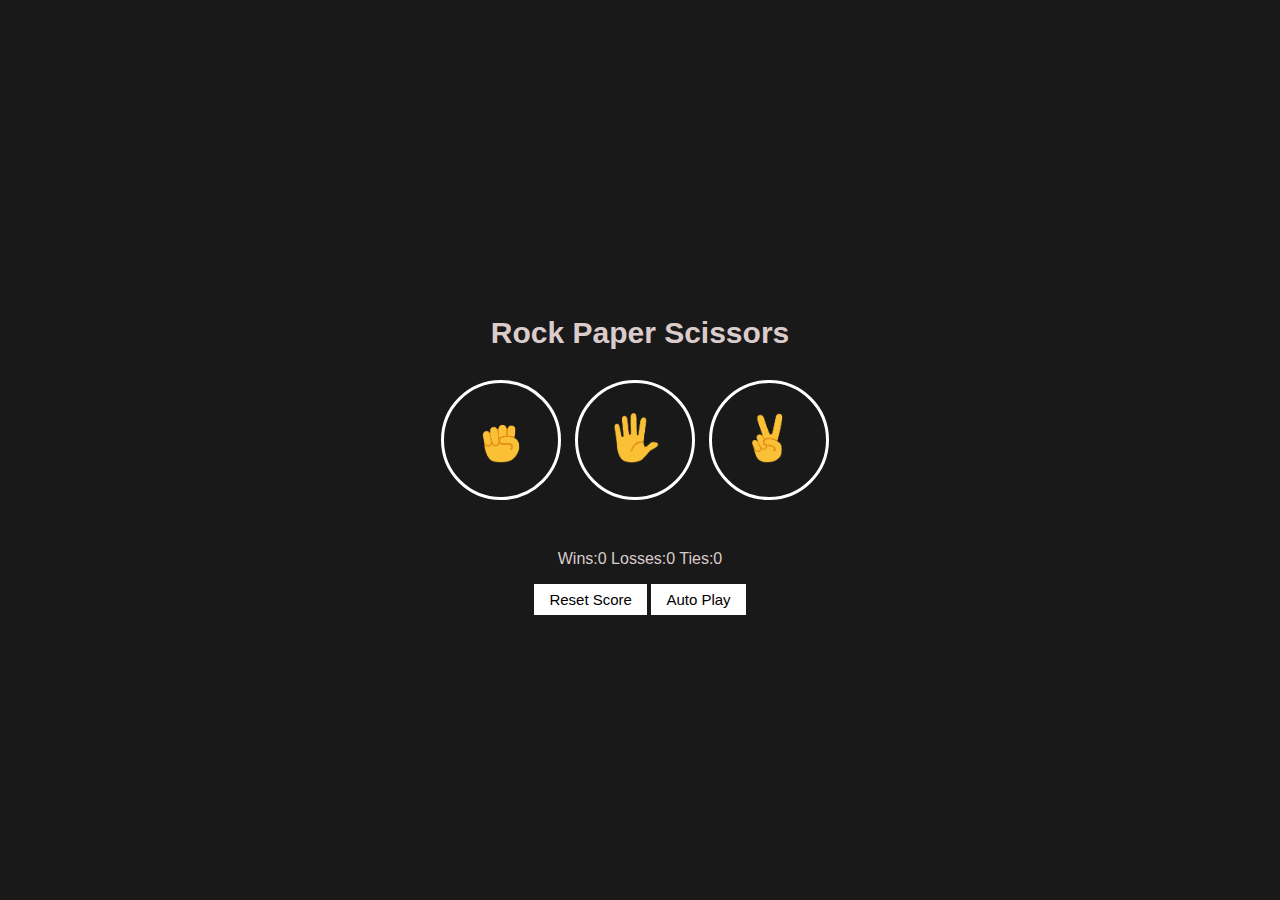
<file: index.html>
<!DOCTYPE html>
<html>

<head>
    <title> Rock paper scissors</title>
    <link rel="stylesheet" href="12-rock-papaer-scissors.css">
    <link rel ="icon" href="images/console.png">
    <meta name="viewport" content="width=device-width, initial-scale=1.0">
   

    <style>
        
    </style>

</head>

<body>
    <div class="game-container">
    <p class="title"> Rock Paper Scissors</p>
    
    <button onclick=" playGame('Rock')" class ="move-button" >
         <img src ="images/Rock-emoji.png" class ="move-icon" ></button>

    <button class ="move-button"  onclick=" 
    playGame('Paper');
    "> <img src ="images/Paper-emoji.png" class ="move-icon"> </button>

    <button  class ="move-button" onclick="
    playGame('scissors');
    "> <img src ="images/scissors-emoji.png" class ="move-icon"> </button>

    <p class ="js-result result"> </p>
    
    <p class = "js-moves"> </p>

    <p class ="js-score  score"></p> </p>

    
    <button  class="reset-score-button "onclick="
    score.Wins = 0;
    score.losses = 0;
    score.ties = 0;

    localStorage.removeItem('score');
    updateScoreElement();
    ">
        Reset Score</button>

    <button  class="reset-score-button " onclick="autoplay()"> Auto Play</button>
    </div>

    <script src="12-rock-papaer-scissors.js"></script>

</body>

</html>
</file>
<file: 12-rock-papaer-scissors.css>
button {
    cursor: pointer;
}

body {
    background-color: rgb(25, 25, 25);
    color: rgb(219, 204, 204);
    font-family: arial;
    margin: 0;
    height: 100vh;
    display: flex;
    justify-content: center;
    align-items: center;
    text-align: center;
}

.title {
    font-size: 30px;
    font-weight: bold;
}

.move-icon {
    height: 50px;
    object-fit: cover;
}

.styless {
    background-color: black;
}

.move-button {
    background-color: transparent;
    border: 3px solid white;

    border-radius: 60px;
    width: 120px;
    height: 120px;
    margin-right: 10px;
}

.result {
    font-size: 20px;
    font-weight: bold;
}

.score {
    margin-top: 50px;
}

.reset-score-button {
    background-color: white;
    border: none;
    font-size: 15px;
    padding: 7px 15px;
}
</file>
